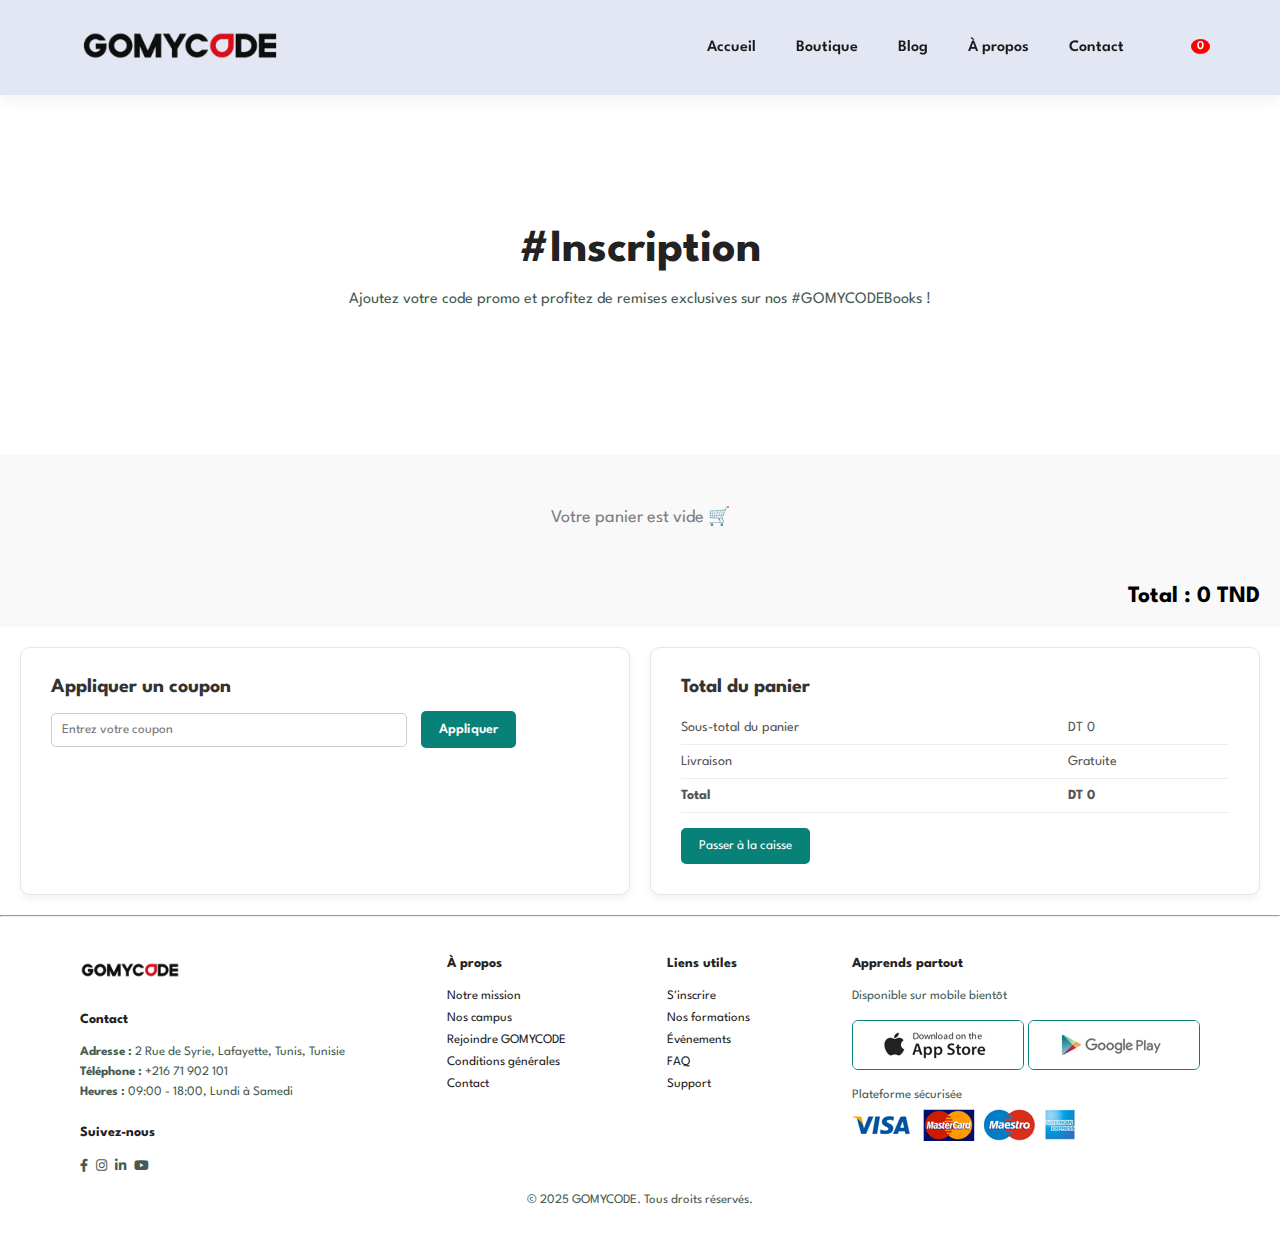
<file: cart.html>
<!DOCTYPE html>
<html lang="en">

<head>
    <meta charset="UTF-8">
    <meta http-equiv="X-UA-Compatible" content="IE=edge">
    <meta name="viewport" content="width=device-width, initial-scale=1.0">
    <title>Final-Project-Walid-Chahmi</title>
    <link rel="stylesheet" href="https://pro.fontawesome.com/releases/v5.10.0/css/all.css" />
    <link rel="stylesheet" href="style.css">
</head>
<div id="checkout-modal" class="checkout-modal">
    <div class="checkout-content">
        <span class="checkout-close" onclick="closeCheckoutModal()">&times;</span>
        <h2>Finaliser la commande</h2>
        <form id="checkout-form">
            <label>Nom complet</label>
            <input type="text" required placeholder="Votre nom complet">

            <label>Adresse e-mail</label>
            <input type="email" required placeholder="exemple@email.com">

            <label>Adresse de livraison</label>
            <input type="text" required placeholder="Votre adresse">

            <button type="submit">Confirmer la commande</button>
        </form>
    </div>
</div>
<body>
    <section id="header">
        <a href="index.html">
            <img src="logo-gomycode-550x550-removebg-preview.png" class="logo" alt="Logo"
                style="width: 200px;">
        </a>
        <div>
            <ul id="navbar">
                <li><a href="index.html">Accueil</a></li>
                <li><a href="shop.html">Boutique</a></li>
                <li><a href="blog.html">Blog</a></li>
                <li><a href="about.html"> À propos</a></li>
                <li><a href="contact.html">Contact</a></li>
                <li id="lg-bag">
                    <a href="cart.html">
                        <i class="far fa-shopping-bag"></i>
                        <span id="cart-count"
                            style="background:red;color:white;padding:2px 6px;border-radius:50%;font-size:12px;position:absolute;top:0;right:-10px;">0</span>
                    </a>
                </li>
                <a href="#" id="close"><i class="far fa-times"></i></a>
            </ul>
        </div>
        <div id="mobile">
            <a href="cart.html" style="position: relative;">
                <i class="far fa-shopping-bag"></i>
                <span id="cart-count-mobile"
                    style="background:red;color:white;padding:2px 6px;border-radius:50%;font-size:12px;position:absolute;top:-8px;right:-10px;">0</span>
            </a>
            <i id="bar" class="fas fa-outdent"></i>
        </div>
    </section>
    <section id="page-header1" class="about-header">
        <h2>#Inscription</h2>
        <p>Ajoutez votre code promo et profitez de remises exclusives sur nos <span>#GOMYCODEBooks</span> !</p>
    </section>
    <div id="main-content">
    <section id="cart" class="section-p1">
        <div id="cart-items" class="cart-container"></div>
        <div id="cart-summary" class="cart-summary">
            <h3>Total : <span id="cart-total">0 TND</span></h3>
        </div>
    </section>
    <section id="cart-add" class="section-p1">
        <div class="coupon">
            <h3>Appliquer un coupon</h3>
            <div>
                <input type="text" id="coupon-code" placeholder="Entrez votre coupon">
                <button class="normal" onclick="applyCoupon()">Appliquer</button>
            </div>
            <p id="coupon-message"></p>
        </div>
        <div class="subtotal">
            <h3>Total du panier</h3>
            <table>
                <tr>
                    <td>Sous-total du panier</td>
                    <td id="subtotal-amount">DT 0</td>
                </tr>
                <tr>
                    <td>Livraison</td>
                    <td>Gratuite</td>
                </tr>
                <tr>
                    <td><strong>Total</strong></td>
                    <td><strong id="total-amount">DT 0</strong></td>
                </tr>
            </table>
            <button id="checkout-button" onclick="redirectToCheckout()">Passer à la caisse</button>
        </div>
    </section>
    </div>
    <hr>
    <footer class="section-p1">
        <div class="col">
            <img class="logo" src="logo-gomycode-550x550-removebg-preview.png" alt="GOMYCODE Logo"
                style="width: 100px;">
            <h4>Contact</h4>
            <p><strong>Adresse :</strong> 2 Rue de Syrie, Lafayette, Tunis, Tunisie</p>
            <p><strong>Téléphone :</strong> +216 71 902 101</p>
            <p><strong>Heures :</strong> 09:00 - 18:00, Lundi à Samedi</p>
            <div class="follow">
                <h4>Suivez-nous</h4>
                <div class="icon">
                    <a href="https://www.facebook.com/gomycode" target="_blank"><i class="fab fa-facebook-f"></i></a>
                    <a href="https://www.instagram.com/gomycode/" target="_blank"><i class="fab fa-instagram"></i></a>
                    <a href="https://www.linkedin.com/company/gomycode/" target="_blank"><i
                            class="fab fa-linkedin-in"></i></a>
                    <a href="https://www.youtube.com/c/GOMYCODE" target="_blank"><i class="fab fa-youtube"></i></a>
                </div>
            </div>
        </div>
        <div class="col">
            <h4>À propos</h4>
            <a href="#">Notre mission</a>
            <a href="#">Nos campus</a>
            <a href="#">Rejoindre GOMYCODE</a>
            <a href="#">Conditions générales</a>
            <a href="#">Contact</a>
        </div>
        <div class="col">
            <h4>Liens utiles</h4>
            <a href="#">S'inscrire</a>
            <a href="#">Nos formations</a>
            <a href="#">Événements</a>
            <a href="#">FAQ</a>
            <a href="#">Support</a>
        </div>
        <div class="col install">
            <h4>Apprends partout</h4>
            <p>Disponible sur mobile bientôt</p>
            <div class="row">
                <img src="app.jpg" alt="">
                <img src="play.jpg" alt="">
            </div>
            <p>Plateforme sécurisée</p>
            <img src="pay.png" alt="">
        </div>
        <div class="copyright">
            <p>© 2025 GOMYCODE. Tous droits réservés.</p>
        </div>
    </footer>
    <script src="script.js"></script>
    <script>
        const cart = JSON.parse(localStorage.getItem('cart')) || [];

        const cartItemsContainer = document.getElementById('cart-items');

        if (cart.length === 0) {
            cartItemsContainer.innerHTML = '<p>Votre panier est vide.</p>';
        } else {
            cart.forEach(item => {
                const productElement = document.createElement('div');
                productElement.classList.add('cart-item');
                productElement.innerHTML = `
                    <img src="${item.image}" alt="${item.name}" />
                    <h3>${item.name}</h3>
                    <p>Prix : ${item.price} TND</p>
                    <p>Quantité : ${item.quantity}</p>
                    <hr />
                `;
                cartItemsContainer.appendChild(productElement);
            });
        }
    </script>
    <script>
        function updateCartCount() {
            const cart = JSON.parse(localStorage.getItem('cart')) || [];
            const count = cart.reduce((total, item) => total + parseInt(item.quantity), 0);

            const cartCountElement = document.getElementById('cart-count');
            const cartCountMobile = document.getElementById('cart-count-mobile');

            if (cartCountElement) {
                cartCountElement.innerText = count;
            }
            if (cartCountMobile) {
                cartCountMobile.innerText = count;
            }
        }
    </script>
</body>

</html>
</file>
<file: style.css>
@import url('https://fonts.googleapis.com/css2?family=Spartan:wght@100;200;300;400;500;600;700;800;900&display=swap');

* {
    margin: 0;
    padding: 0;
    box-sizing: border-box;
    font-family: 'Spartan', sans-serif;
}

h1 {
    font-size: 50px;
    line-height: 64px;
    color: #222;
}

h2 {
    font-size: 46px;
    line-height: 54px;
    color: #222;
}

h4 {
    font-size: 20px;
    color: #222;
}

h6 {
    font-weight: 700;
    font-size: 12x;
}

p {
    font-size: 16px;
    color: #465b52;
    margin: 15px 0 20px 0;
}

.section-p1 {
    padding: 40px 80px;
}

.section-m1 {
    margin: 40px 0;
}

button.normal {
    font-size: 14px;
    font-weight: 600;
    padding: 15px 30px;
    color: #000;
    background-color: #fff;
    border-radius: 4px;
    cursor: pointer;
    border: none;
    outline: none;
    transition: 0.2s ease;
}

button.white {
    font-size: 13px;
    font-weight: 600;
    padding: 11px 18px;
    color: #fff;
    background-color: transparent;
    cursor: pointer;
    border: 1px solid #fff;
    outline: none;
    transition: 0.2s ease;
}

body {
    width: 100%;
}
#header {
    display: flex;
    align-items: center;
    justify-content: space-between;
    padding: 20px 80px;
    background: #E3E6F3;
    box-shadow: 0 5px 15px rgba(0, 0, 0, 0.06);
    z-index: 999;
    position: sticky;
    top: 0;
}

#navbar {
    display: flex;
    align-items: center;
    justify-content: center;
}

#navbar li {
    list-style: none;
    padding: 0 20px;
    position: relative;
}

#navbar li a {
    text-decoration: none;
    font-size: 16px;
    font-weight: 600;
    color: #1a1a1a;
    transition: 0.3s ease;
}

#navbar li a:hover,
#navbar li a.active {
    color: #088178;
}

#navbar li a:hover::after,
#navbar li a.active::after {
    content: "";
    width: 30%;
    height: 2px;
    background: #088178;
    position: absolute;
    bottom: -4px;
    left: 20px;
}

#close {
    display: none;
}

#mobile {
    display: none;
    align-items: center;
}
#hero {
    position: relative;
    background: url("https://gomycode.com/tn/wp-content/uploads/sites/26/2023/04/Z3A0372-ConvertImage-optimized.jpg") center/cover no-repeat;
    min-height: 100vh;
    color: white;
    display: flex;
    flex-direction: column;
    justify-content: center;
    align-items: center;
    text-align: center;
    padding: 2rem;
    z-index: 1;
}

#hero::before {
    content: "";
    position: absolute;
    top: 0;
    left: 0;
    width: 100%;
    height: 100%;
    background-color: rgba(214, 103, 103, 0.329);
    z-index: -1;
}

#hero h4,
#hero h2,
#hero h1,
#hero p {
    margin: 0.5rem 0;
}

#hero h4 {
    font-size: 1.2rem;
}

#hero h2 {
    font-size: 2rem;
    color: rgb(255, 253, 253);
}

#hero h1 {
    font-size: 2.5rem;
    color: white;
}

#hero p {
    font-size: 1rem;
    max-width: 600px;
    color: white;
}

#hero button.normal {
    margin-top: 1.5rem;
    padding: 0.8rem 2rem;
    font-size: 1rem;
    background-color: #ff0000;
    color: white;
    border: none;
    border-radius: 0.5rem;
    cursor: pointer;
    transition: background 0.3s ease;
}

#hero button.normal:hover {
    background-color: #e04300;
}
@media (max-width: 768px) {
    #hero h1 {
        font-size: 2rem;
    }

    #hero h2 {
        font-size: 1.5rem;
    }

    #hero h4 {
        font-size: 1rem;
    }

    #hero p {
        font-size: 0.9rem;
    }

    #hero button.normal {
        font-size: 0.9rem;
        padding: 0.7rem 1.5rem;
    }
}

@media (max-width: 480px) {
    #hero h1 {
        font-size: 1.5rem;
    }

    #hero h2 {
        font-size: 1.2rem;
    }

    #hero h4 {
        font-size: 0.9rem;
    }

    #hero p {
        font-size: 0.8rem;
    }

    #hero button.normal {
        font-size: 0.8rem;
        padding: 0.6rem 1.2rem;
    }
}


#feature {
    display: flex;
    align-items: center;
    justify-content: space-between;
    flex-wrap: wrap;
}

#feature .fe-box {
    width: 180px;
    text-align: center;
    padding: 25px 15px;
    box-shadow: 20px 20px 34px rgba(0, 0, 0, 0.075);
    border: 1px solid #cce7d0;
    border-radius: 4px;
    margin: 15px 0;
}

#feature .fe-box:hover {
    box-shadow: 10px 10px 54px rgba(49, 41, 196, 0.1);
}

#feature .fe-box img {
    width: 100%;
    margin-bottom: 10px;
}

#feature .fe-box h6 {
    display: inline-block;
    padding: 9px 8px 6px 8px;
    line-height: 1;
    border-radius: 4px;
    color: #088178;
    background-color: #fddde4;
}

#feature .fe-box:nth-child(2) h6 {
    background-color: #cdebbc;
}

#feature .fe-box:nth-child(3) h6 {
    background-color: #d1e8f2;
}

#feature .fe-box:nth-child(4) h6 {
    background-color: #cdd4f8;
}

#feature .fe-box:nth-child(5) h6 {
    background-color: #f6dbf6;
}

#feature .fe-box:nth-child(6) h6 {
    background-color: #fff2e5;
}

#product1 {
    text-align: center;
}

#product1 .pro-container {
    display: flex;
    justify-content: space-between;
    padding-top: 20px;
    flex-wrap: wrap;
}

#product1 .pro {
    width: 23%;
    min-width: 250px;
    padding: 10px 12px;
    border: 1px solid #cce7d0;
    border-radius: 25px;
    cursor: pointer;
    box-shadow: 20px 20px 30px rgba(0, 0, 0, 0.02);
    margin: 15px 0;
    transition: 0.3s ease;
    position: relative;
    overflow: hidden;
}

#product1 .pro:hover {
    box-shadow: 20px 20px 30px rgba(0, 0, 0, 0.06);
    transform: scale(1.05);
}

#product1 .pro img {
    width: 100%;
    border-radius: 20px;
    transition: transform 0.3s ease;
}

#product1 .pro:hover img {
    transform: scale(1.1);
}

#product1 .pro .des {
    text-align: start;
    padding: 10px 0;
}

#product1 .pro .des span {
    color: #606063;
    font-size: 12px;
}

#product1 .pro .des h5 {
    padding-top: 7px;
    color: #1a1a1a;
    font-size: 14px;
}

#product1 .pro .des i {
    font-size: 12px;
    color: rgb(243, 181, 25);
}

#product1 .pro .des h4 {
    padding-top: 7px;
    font-size: 15px;
    font-weight: 700;
    color: #088178;
}

#product1 .pro .cart {
    width: 40px;
    height: 40px;
    line-height: 40px;
    border-radius: 50px;
    background-color: #e8f6ea;
    font-weight: 500;
    color: #088178;
    border: 1px solid #cce7d0;
    position: absolute;
    bottom: 20px;
    right: 10px;
}

#banner {
    position: relative;
    background: url("https://t3.ftcdn.net/jpg/04/82/04/10/360_F_482041034_1O5pgrugjkEGJqnCIJ9HO5Rn3WgrYDMr.jpg") center/cover no-repeat;
    min-height: 50vh;
    color: white;
    display: flex;
    flex-direction: column;
    justify-content: center;
    align-items: center;
    text-align: center;
    padding: 3rem 2rem;
    border-radius: 8px;
    margin: 2rem auto;
}

#banner::before {
    content: "";
    position: absolute;
    top: 0;
    left: 0;
    width: 100%;
    height: 100%;
    background-color: rgba(0, 0, 0, 0.4);
    z-index: -1;
}

#banner h4 {
    font-size: 1.2rem;
    color: #fff;
    margin-bottom: 0.5rem;
}

#banner h2 {
    font-size: 2.5rem;
    color: #fff;
    margin: 0.5rem 0;
    line-height: 1.4;
}

#banner button.normal {
    padding: 1rem 2rem;
    font-size: 1.1rem;
    background-color: #ff4d00;
    color: white;
    border: none;
    border-radius: 0.5rem;
    cursor: pointer;
    transition: background 0.3s ease;
}

#banner button.normal:hover {
    background-color: #e04300;
}


@media (max-width: 1024px) {
    #banner h2 {
        font-size: 2rem;
    }

    #banner h4 {
        font-size: 1rem;
    }

    #banner button.normal {
        font-size: 1rem;
        padding: 0.8rem 1.8rem;
    }
}

@media (max-width: 768px) {
    #banner h2 {
        font-size: 1.8rem;
    }

    #banner h4 {
        font-size: 1rem;
    }

    #banner button.normal {
        font-size: 1rem;
        padding: 0.8rem 1.5rem;
    }
}

@media (max-width: 480px) {
    #banner h2 {
        font-size: 1.5rem;
    }

    #banner h4 {
        font-size: 0.9rem;
    }

    #banner button.normal {
        font-size: 0.9rem;
        padding: 0.7rem 1.4rem;
    }
}

.why-gomycode-carousel {
    padding: 40px 20px;
    text-align: center;
    background-color: #f9f9f9;
}

.why-gomycode-carousel h2 {
    font-size: 2rem;
    margin-bottom: 30px;
}

.why-gomycode-carousel span {
    color: #e60023;
}

.carousel-wrapper {
    position: relative;
    overflow: hidden;
    max-width: 100%;
}

.carousel-track {
    display: flex;
    transition: transform 0.5s ease;
}

.carousel-card {
    min-width: 100%;
    box-sizing: border-box;
    padding: 20px;
    text-align: center;
    background: white;
    border-radius: 10px;
    box-shadow: 0 4px 10px rgba(0, 0, 0, 0.1);
}

.carousel-card img {
    width: 100%;
    max-height: 250px;
    object-fit: cover;
    border-radius: 8px;
    margin-bottom: 15px;
}

.carousel-btn {
    position: absolute;
    top: 50%;
    transform: translateY(-50%);
    background: #fff;
    border: none;
    font-size: 2rem;
    cursor: pointer;
    padding: 0 10px;
    z-index: 10;
    border-radius: 50%;
    box-shadow: 0 2px 6px rgba(0, 0, 0, 0.3);
}

.carousel-btn.prev {
    left: 10px;
}

.carousel-btn.next {
    right: 10px;
}

@media (max-width: 768px) {
    .carousel-card {
        min-width: 100%;
    }

    .carousel-btn {
        display: none;
    }
}

#sm-banner {
    display: flex;
    justify-content: space-between;
    flex-wrap: wrap;
}

#sm-banner h4 {
    color: #fff;
    font-size: 20px;
    font-weight: 300;
}

#sm-banner h2 {
    color: #fff;
    font-size: 28px;
    font-weight: 800;
}

#sm-banner span {
    color: #fff;
    font-size: 14px;
    font-weight: 500;
    padding-bottom: 15px;
}

#sm-banner .banner-box:hover button {
    background-color: #088178;
    border: 1px solid #088178;
}

#sm-banner .banner-box:nth-child(2) {
    background-image: url(images/banner/b10.jpg);
}

#banner3 {
    display: flex;
    justify-content: space-between;
    flex-wrap: wrap;
    padding: 0 5%;
    gap: 20px;
}

#banner3 .banner-box {
    position: relative;
    flex: 1 1 300px;
    display: flex;
    flex-direction: column;
    justify-content: center;
    align-items: flex-start;
    text-align: left;
    background-size: cover;
    background-position: center;
    height: 30vh;
    padding: 30px;
    color: white;
    overflow: hidden;
    border-radius: 10px;
}

#banner3 .banner-box::before {
    content: '';
    position: absolute;
    top: 0;
    left: 0;
    width: 100%;
    height: 100%;
    background: rgba(250, 250, 250, 0.486);
    z-index: 1;
}

#banner3 .banner-box h2,
#banner3 .banner-box h3 {
    position: relative;
    z-index: 2;
    margin: 0;
}

#banner3 .banner-box h2 {
    font-weight: 900;
    font-size: 22px;
    margin-bottom: 10px;
}

#banner3 .banner-box h3 {
    color: #ff0800e8;
    font-weight: 800;
    font-size: 15px;
}

#banner3 .banner-box:nth-child(1) {
    background-image: url(https://gomycode.com/sn/wp-content/uploads/sites/10/2024/02/Banner-FR-min-480x260-optimized.png);
}

#banner3 .banner-box:nth-child(2) {
    background-image: url(https://gomycode.com/tn/wp-content/uploads/sites/26/2023/05/Group-6908-optimized.png);
}

#banner3 .banner-box:nth-child(3) {
    background-image: url(https://gomycode.com/dz/wp-content/uploads/sites/34/2024/02/Boost-Your-Skills-skills-and-courses-optimized.png);
}

@media (max-width: 768px) {
    #banner3 {
        flex-direction: column;
        padding: 0 20px;
    }

    #banner3 .banner-box {
        width: 100%;
        height: 200px;
        align-items: center;
        text-align: center;
    }
}

#newsletter {
    display: flex;
    justify-content: space-between;
    align-items: center;
    flex-wrap: wrap;
    background-image: url(images/banner/b14.png);
    background-repeat: no-repeat;
    background-position: 20% 30%;
    background-color: #041e42;
}

#newsletter h4 {
    font-size: 22px;
    font-weight: 700;
    color: #fff;
}

#newsletter p {
    font-size: 14px;
    font-weight: 600;
    color: #818EA0;
}

#newsletter p span {
    color: #ffbd27;
}

#newsletter .form {
    display: flex;
    width: 40%;
}

#newsletter input {
    height: 3.125rem;
    padding: 0 1.25rem;
    font-size: 14px;
    width: 100%;
    border: 1px solid transparent;
    border-radius: 4px;
    outline: none;
    border-top-right-radius: 0;
    border-bottom-right-radius: 0;
}

#newsletter button {
    background-color: #088178;
    color: #fff;
    white-space: nowrap;
    border-top-left-radius: 0;
    border-bottom-left-radius: 0;
}

footer {
    display: flex;
    justify-content: space-between;
    flex-wrap: wrap;
}

footer .col {
    display: flex;
    flex-direction: column;
    align-items: flex-start;
    margin-bottom: 20px;
}

footer .logo {
    margin-bottom: 30px;

}

footer h4 {
    font-size: 14px;
    padding-bottom: 20px;
}

footer p {
    font-size: 13px;
    margin: 0 0 8px 0;
}

footer a {
    font-size: 13px;
    text-decoration: none;
    color: #222;
    margin: 0 0 10px 0;
}

footer .follow {
    margin-top: 20px;
}

footer .follow i {
    color: #465b52;
    padding-right: 4px;
    cursor: pointer;
}

footer .install .row img {
    border: 1px solid #088178;
    border-radius: 6px;
    margin: 10px 0 15px 0;
}

footer .follow i:hover,
footer a:hover {
    color: #088178;
}

footer .copyright {
    width: 100%;
    text-align: center;
}

#page-header,
#page-header1 {
    background-image: url(https://static.vecteezy.com/ti/vecteur-libre/p1/2558883-en-tete-vecteur-abstrait-noir-et-rouge-avec-place-pour-votre-texte-business-template-banner-vectoriel.jpg);
    width: 100%;
    height: 40vh;
    background-size: cover;
    display: flex;
    justify-content: center;
    text-align: center;
    flex-direction: column;
    padding: 14px;
}

#page-header h2,
#page-header p {
    color: #fff;
}

#pagination {
    text-align: center;
}

#pagination a {
    text-decoration: none;
    background-color: #088178;
    padding: 15px 20px;
    border-radius: 4px;
    color: #fff;
    font-weight: 600;
}

#pagination a i {
    font-size: 16px;
    font-weight: 600;
}

#page-header.blog-header {
    background-image: url(https://static.vecteezy.com/ti/vecteur-libre/p1/2558883-en-tete-vecteur-abstrait-noir-et-rouge-avec-place-pour-votre-texte-business-template-banner-vectoriel.jpg);
}

#blog {
    padding: 150px 150px 0 150px;
}

#blog .blog-box {
    display: flex;
    align-items: center;
    width: 100%;
    position: relative;
    padding-bottom: 90px;
}

#blog .blog-img {
    width: 50%;
    margin-right: 40px;
}

#blog img {
    width: 100%;
    height: 400px;
    object-fit: cover;
}

#blog .blog-details {
    width: 50%;
}

#blog .blog-details a {
    text-decoration: none;
    font-size: 11px;
    color: #000;
    font-weight: 700;
    position: relative;
    transition: 0.3s;
}

#blog .blog-details a::after {
    content: "";
    width: 50px;
    height: 1px;
    background-color: #000;
    position: absolute;
    top: 4px;
    right: -60px;
}

#blog .blog-details a:hover {
    color: #088178;
}

#blog .blog-details a:hover::after {
    background-color: #088178;
}

#blog .blog-box h1 {
    position: absolute;
    top: -40px;
    left: 0;
    font-size: 70px;
    font-weight: 700;
    color: #c9cbce;
    z-index: -9;
}

#page-header1.about-header {
    background-image: url(https://img.freepik.com/photos-premium/sacs-provisions-papier-dans-panier-fond-jaune-concept-achats-ligne_130265-12107.jpg?semt=ais_hybrid&w=740);
}

#page-header.about-header {
    background-image: url(https://static.vecteezy.com/ti/vecteur-libre/p1/2558883-en-tete-vecteur-abstrait-noir-et-rouge-avec-place-pour-votre-texte-business-template-banner-vectoriel.jpg);
}

#about-head {
    display: flex;
    align-items: center;
}

#about-head img {
    width: 50%;
    height: auto;
}

#about-head div {
    padding-left: 40px;
}

#contact-details {
    display: flex;
    align-items: center;
    justify-content: space-between;
}

#contact-details .details {
    width: 40%;
}

#contact-details .details span,
#form-details form span {
    font-size: 12px;
}

#contact-details .details h2,
#form-details form h2 {
    font-size: 26px;
    line-height: 35px;
    padding: 20px 0;
}

#contact-details .details h3 {
    font-size: 16px;
    padding-bottom: 15px;
}

#contact-details .details li {
    list-style: none;
    display: flex;
    padding: 10px 0;
    align-items: center;
}

#contact-details .details li i {
    font-size: 14px;
    padding-right: 22px;
}

#contact-details .details li p {
    margin: 0;
    font-size: 14px;
}

#contact-details .map {
    width: 55%;
    height: 400px;
}

#contact-details .map iframe {
    width: 100%;
    height: 100%;
}

#form-details {
    display: flex;
    justify-content: space-between;
    margin: 30px;
    padding: 80px;
    border: 1px solid #e1e1e1;
}

#form-details form {
    width: 65%;
    display: flex;
    flex-direction: column;
    align-items: flex-start;
}

#form-details form input,
#form-details form textarea {
    width: 100%;
    padding: 12px 15px;
    outline: none;
    margin-bottom: 20px;
    border: 1px solid #e1e1e1;
}

#form-details form button {
    background-color: #088178;
    color: #fff;
}

#form-details .people div {
    padding-bottom: 25px;
    display: flex;
    align-items: flex-start;
}

#form-details .people div img {
    width: 65px;
    height: 65px;
    object-fit: cover;
    margin-right: 15px;
}

#form-details .people div p {
    margin: 0;
    font-size: 13px;
    line-height: 25px;
}

#form-details .people div span {
    display: block;
    color: #000;
    font-size: 16px;
    font-weight: 600;
}

#cart {
    overflow-x: auto;
    padding: 20px;
    background: #f9f9f9;
}

.cart-container {
    display: flex;
    flex-direction: column;
    gap: 20px;
    width: 100%;
}

.cart-item {
    display: flex;
    flex-direction: row;
    align-items: center;
    gap: 15px;
    border: 1px solid #ddd;
    border-radius: 10px;
    padding: 15px;
    background-color: #fff;
    box-shadow: 0 4px 10px rgba(0, 0, 0, 0.05);
}

.cart-item img {
    width: 90px;
    height: auto;
    border-radius: 8px;
}

.cart-item-details {
    flex: 1;
}

.cart-item-actions {
    display: flex;
    flex-direction: column;
    align-items: flex-end;
    gap: 10px;
    min-width: 100px;
}

.cart-summary {
    margin-top: 30px;
    font-size: 20px;
    text-align: right;
}

#cart-add {
    display: flex;
    flex-wrap: wrap;
    justify-content: space-between;
    gap: 20px;
    padding: 20px;
    background-color: #fff;
}

#cart-add .coupon,
#cart-add .subtotal {
    flex: 1 1 300px;
    border: 1px solid #e2e9e1;
    border-radius: 10px;
    padding: 30px;
    box-shadow: 0 4px 8px rgba(0, 0, 0, 0.05);
}

#cart-add h3 {
    font-size: 20px;
    color: #333;
    margin-bottom: 15px;
}

#cart-add .coupon input {
    padding: 10px;
    width: 65%;
    border: 1px solid #ccc;
    border-radius: 5px;
    outline: none;
    margin-right: 10px;
}

#cart-add .coupon button,
#cart-add .subtotal button {
    background-color: #088178;
    color: white;
    padding: 12px 18px;
    border: none;
    border-radius: 5px;
    cursor: pointer;
    transition: background 0.3s ease;
}

#cart-add .coupon button:hover,
#cart-add .subtotal button:hover {
    background-color: #066c65;
}

#cart-add .subtotal table {
    width: 100%;
    margin-bottom: 15px;
    border-collapse: collapse;
}

#cart-add .subtotal table td {
    padding: 10px 0;
    font-size: 14px;
    color: #555;
    border-bottom: 1px solid #eee;
}

@media (max-width: 768px) {
    .cart-item {
        flex-direction: column;
        align-items: flex-start;
    }

    .cart-item img {
        width: 100%;
        max-width: 250px;
    }

    .cart-item-actions {
        flex-direction: row;
        justify-content: space-between;
        width: 100%;
    }

    #cart-add {
        flex-direction: column;
    }

    #cart-add .coupon input {
        width: 100%;
        margin-bottom: 10px;
    }

    #cart-add .coupon button {
        width: 100%;
    }

    #cart-add .subtotal {
        text-align: left;
    }
}


@media (max-width: 799px) {
    .section-p1 {
        padding: 40px 40px;
    }

    #navbar {
        display: flex;
        flex-direction: column;
        align-items: flex-start;
        justify-content: flex-start;
        position: fixed;
        top: 0;
        right: -300px;
        height: 100vh;
        width: 300px;
        background-color: #E3E6F3;
        box-shadow: 0 40px 60px rgba(0, 0, 0, 0.3);
        padding: 80px 0 0 10px;
        transition: 0.3s;
    }

    #navbar.active {
        right: 0px;
    }

    #navbar li {
        margin-bottom: 25px;
    }

    #mobile {
        display: flex;
        align-items: center;
    }

    #mobile i {
        color: #1a1a1a;
        font-size: 24px;
        padding-left: 20px;
    }

    #close {
        display: initial;
        position: absolute;
        top: 30px;
        left: 30px;
        color: #222;
        font-size: 24px;
    }

    #lg-bag {
        display: none;
    }

    #hero {
        height: 70vh;
        padding: 0 80px;
        background-position: top 30% right 30%;
    }

    #feature {
        justify-content: center;
    }

    #feature .fe-box {
        margin: 15px 15px;
    }

    #product1 .pro-container {
        justify-content: center;
    }

    #product1 .pro {
        margin: 15px;
    }

    #banner {
        height: 20vh;
    }

    #sm-banner .banner-box {
        min-height: 100%;
        height: 30vh;
    }

    #banner3 {
        padding: 0 40px;
    }

    #banner3 .banner-box {
        width: 28%;
    }

    #newsletter .form {
        width: 70%;
    }

    #form-details {
        padding: 40px;
    }

    #form-details form {
        width: 50%;
    }
}

@media (max-width: 477px) {
    .section-p1 {
        padding: 20px;
    }

    #header {
        padding: 10px 30px;
    }

    h1 {
        font-size: 38px;
    }

    h2 {
        font-size: 32px;
    }

    #hero {
        padding: 0 20px;
        background-position: 55%;
    }

    #feature {
        justify-content: space-between;
    }

    #feature .fe-box {
        width: 155px;
        margin: 0 0 15px 0;
    }

    #product .pro {
        width: 100%;
    }

    #banner {
        height: 40vh;
    }

    #sm-banner .banner-box {
        height: 40vh;
        margin-bottom: 20px;
    }

    #banner3 {
        padding: 0 20px;
    }

    #banner3 .banner-box {
        width: 100%;
    }

    #newsletter {
        padding: 40px 20px;
    }

    #newsletter .form {
        width: 100%;
    }

    footer .copyright {
        text-align: start;
    }

    #productdetails {
        display: flex;
        flex-direction: column;
    }

    #productdetails .single-pro-image {
        width: 100%;
        margin-right: 0px;
    }

    #productdetails .single-pro-details {
        width: 100%;
    }

    #blog {
        padding: 100px 20px 0 20px;
    }

    #blog .blog-box {
        display: flex;
        flex-direction: column;
        align-items: flex-start;
    }

    #blog .blog-img {
        width: 100%;
        margin-right: 0px;
        margin-bottom: 30px;
    }

    #blog .blog-details {
        width: 100%;
    }

    #about-head {
        flex-direction: column;
    }

    #about-head img {
        width: 100%;
        margin-bottom: 20px;
    }

    #about-head div {
        padding-left: 0px;
    }

    #about-app .video {
        width: 100%;
    }

    #contact-details {
        flex-direction: column;
    }

    #contact-details .details {
        width: 100%;
        margin-bottom: 30px;
    }

    #contact-details .map {
        width: 100%;
    }

    #form-details {
        margin: 10px;
        padding: 30px 10px;
        flex-wrap: wrap;
    }

    #form-details form {
        width: 100%;
        margin-bottom: 30px;
    }

    #cart-add {
        flex-direction: column;
    }

    #cart-add .coupon {
        width: 100%;
    }

    #cart-add .subtotal {
        width: 100%;
        padding: 20px;
    }
}

#toast {
    position: fixed;
    bottom: 40px;
    left: 50%;
    transform: translateX(-50%);
    background: linear-gradient(135deg, #ff0000, #0072ff);
    color: white;
    padding: 20px 30px;
    border-radius: 15px;
    font-size: 18px;
    font-weight: bold;
    box-shadow: 0 10px 25px rgba(0, 0, 0, 0.3);
    z-index: 9999;
    opacity: 0;
    pointer-events: none;
    transform-origin: center;
    transition: transform 0.3s ease, opacity 0.3s ease;
}

#toast.show {
    opacity: 1;
    animation: pop-in 0.5s ease, vibrate 0.3s ease;
}

@keyframes pop-in {
    0% {
        transform: translateX(-50%) scale(0.8);
    }

    100% {
        transform: translateX(-50%) scale(1);
    }
}

@keyframes vibrate {
    0% {
        transform: translateX(-50%) translateY(0);
    }

    25% {
        transform: translateX(-50%) translateY(-4px);
    }

    50% {
        transform: translateX(-50%) translateY(4px);
    }

    75% {
        transform: translateX(-50%) translateY(-2px);
    }

    100% {
        transform: translateX(-50%) translateY(0);
    }
}

.cart-container {
    display: flex;
    flex-direction: column;
    gap: 20px;
}

.cart-item {
    display: flex;
    align-items: center;
    gap: 15px;
    border: 1px solid #ddd;
    border-radius: 10px;
    padding: 15px;
    box-shadow: 0 2px 5px rgba(0, 0, 0, 0.1);
}

.cart-item img {
    width: 100px;
    height: auto;
    border-radius: 8px;
}

.cart-item-details {
    flex-grow: 1;
}

.cart-item-actions {
    display: flex;
    align-items: center;
    gap: 10px;
}

.cart-summary {
    margin-top: 30px;
    font-size: 20px;
    text-align: right;
}

.empty {
    text-align: center;
    color: gray;
    font-size: 18px;
    padding: 30px;
}

button {
    padding: 6px 10px;
    background-color: #e63946;
    color: white;
    border: none;
    border-radius: 5px;
    cursor: pointer;
}

button:hover {
    background-color: #d62828;
}
.product-container {
    display: flex;
    flex-wrap: wrap;
    gap: 40px;
    max-width: 1200px;
    margin: 40px auto;
    padding: 30px;
    background-color: #ffffff;
    border-radius: 18px;
    box-shadow: 0 15px 40px rgba(0, 0, 0, 0.07);
}

.product-image {
    flex: 1 1 45%;
    display: flex;
    align-items: center;
    justify-content: center;
}

.product-image img {
    width: 100%;
    max-width: 450px;
    border-radius: 14px;
    box-shadow: 0 5px 25px rgba(0, 0, 0, 0.1);
    transition: transform 0.3s ease;
}

.product-image img:hover {
    transform: scale(1.03);
}

.product-info {
    flex: 1 1 45%;
}

.product-info h1 {
    font-size: 2.2rem;
    color: #088178;
    margin-bottom: 20px;
}

.product-info p {
    font-size: 1rem;
    line-height: 1.7;
    color: #444;
    margin-bottom: 25px;
}

.product-price {
    font-size: 1.6rem;
    font-weight: 600;
    color: #088178;
    margin-bottom: 25px;
}

.add-to-cart {
    padding: 14px 28px;
    background-color: #088178;
    color: #fff;
    border: none;
    border-radius: 10px;
    font-size: 1rem;
    cursor: pointer;
    transition: background-color 0.3s ease;
}

.add-to-cart:hover {
    background-color: #066d69;
}

@media screen and (max-width: 768px) {
    .product-container {
        flex-direction: column;
        padding: 20px;
        gap: 20px;
    }

    .product-info h1 {
        font-size: 1.6rem;
        text-align: center;
    }

    .product-info p,
    .product-price {
        text-align: center;
    }

    .add-to-cart {
        display: block;
        width: 100%;
        max-width: 300px;
        margin: 0 auto;
    }
}

.single-product {
    display: flex;
    flex-direction: column;
    align-items: center;
    padding: 40px;
    text-align: center;
}

.single-product img {
    max-width: 100%;
    height: auto;
    border-radius: 12px;
    box-shadow: 0 4px 12px rgba(0, 0, 0, 0.1);
}

.product-info {
    margin-top: 20px;
}

.product-info h1 {
    font-size: 28px;
    color: #333;
}

.product-info h2 {
    font-size: 22px;
    color: #088178;
    margin: 10px 0;
}

.product-info p {
    color: #666;
    line-height: 1.6;
    max-width: 600px;
    margin: auto;
}

.add-to-cart-btn {
    margin-top: 20px;
    padding: 10px 20px;
    background-color: #088178;
    color: white;
    border: none;
    border-radius: 8px;
    font-size: 16px;
    cursor: pointer;
    transition: background 0.3s;
}

.add-to-cart-btn:hover {
    background-color: #066d66;
}

body.checkout-blur #main-content {
  filter: blur(5px);
  pointer-events: none;
  user-select: none;
}
.checkout-modal {
  position: fixed;
  top: 0;
  left: 0;
  width: 100%;
  height: 100%;
  background-color: rgba(0, 0, 0, 0.6);
  display: none;
  justify-content: center;
  align-items: center;
  z-index: 9999;
}
.checkout-content {
  background: #fff;
  padding: 30px;
  border-radius: 12px;
  width: 90%;
  max-width: 400px;
  position: relative;
  box-shadow: 0 0 15px rgba(0,0,0,0.3);
  animation: fadeIn 0.3s ease-in-out;
}

.checkout-close {
  position: absolute;
  top: 12px;
  right: 16px;
  font-size: 24px;
  cursor: pointer;
  color: #aaa;
}

.checkout-content h2 {
  margin-bottom: 20px;
}

.checkout-content label {
  display: block;
  margin-bottom: 5px;
  font-weight: bold;
}

.checkout-content input {
  width: 100%;
  padding: 10px;
  margin-bottom: 15px;
  border-radius: 6px;
  border: 1px solid #ccc;
}

.checkout-content button {
  background-color: #008CBA;
  color: white;
  padding: 12px;
  width: 100%;
  border: none;
  border-radius: 6px;
  cursor: pointer;
}

.checkout-content button:hover {
  background-color: #006b91;
}

@keyframes fadeIn {
  from { opacity: 0; transform: scale(0.95); }
  to { opacity: 1; transform: scale(1); }
}
</file>
